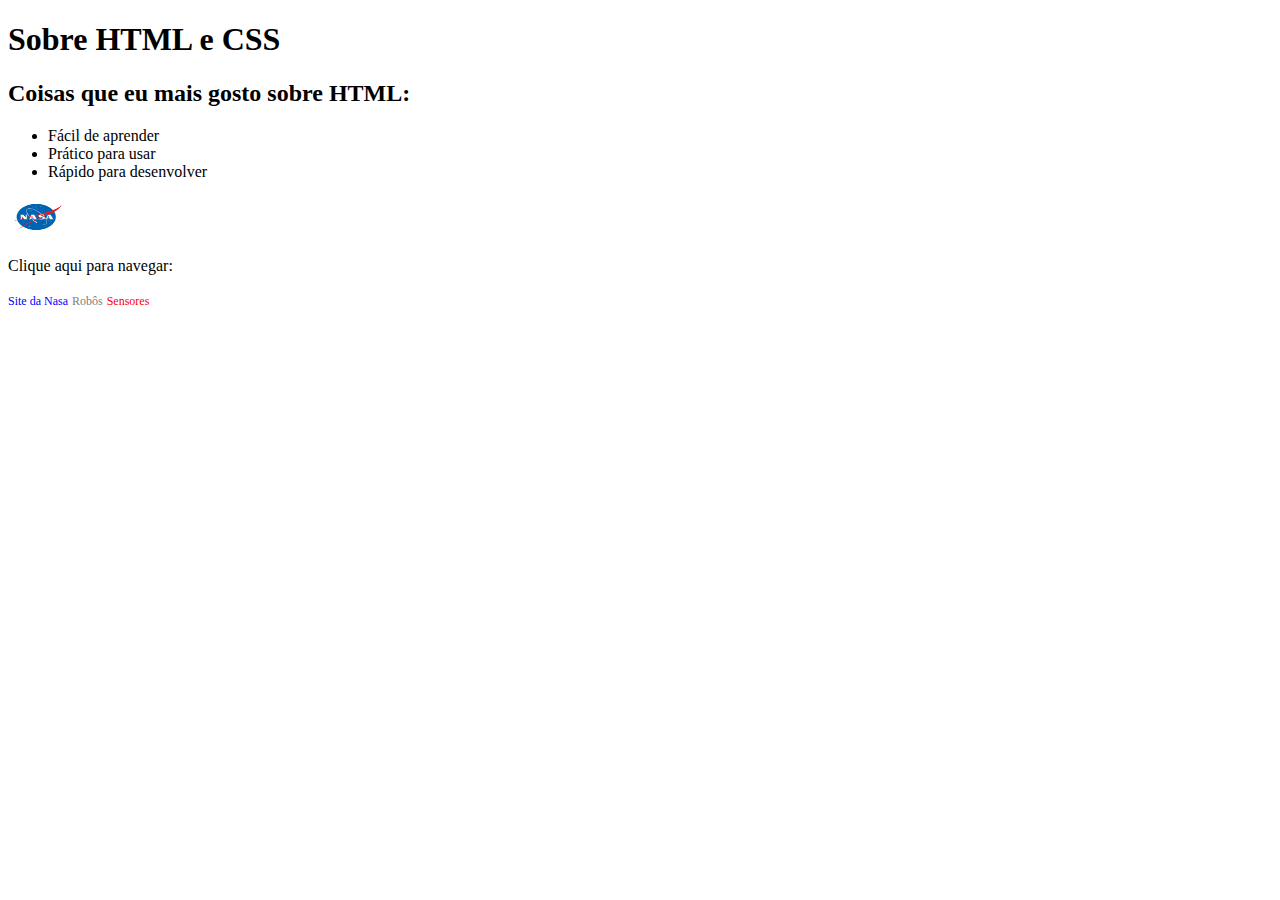
<file: index.html>
<!DOCTYPE html>
<html>

<head>

  <meta charset="UTF-8">
  <title>Estudos HTML e CSS</title>
  <link rel="stylesheet" href="/style.css">
</head>

<body>

  <h1>Sobre HTML e CSS</h1>
  <h2 id="subtitle">Coisas que eu mais gosto sobre HTML:</h2>
  <ul>
    <li>Fácil de aprender</li>
    <li>Prático para usar</li>
    <li>Rápido para desenvolver</li>
  </ul>
  <img src="/img/nasa.jpg" alt="logo nasa" width=60 height=40>
  <p>Clique aqui para navegar: </p>
  <a id="nasa" href="https://www.nasa.gov" title="Clique para ir para nasa.gov">Site da Nasa</a>
  <a id="robos" href="/produtos/robos.html" title="Clique para ir para Robôs">Robôs</a>
  <a id="sensores" href="/produtos/sensores.html" title="Clique para ir para Sensores">Sensores</a>
</body>

</html>
</file>
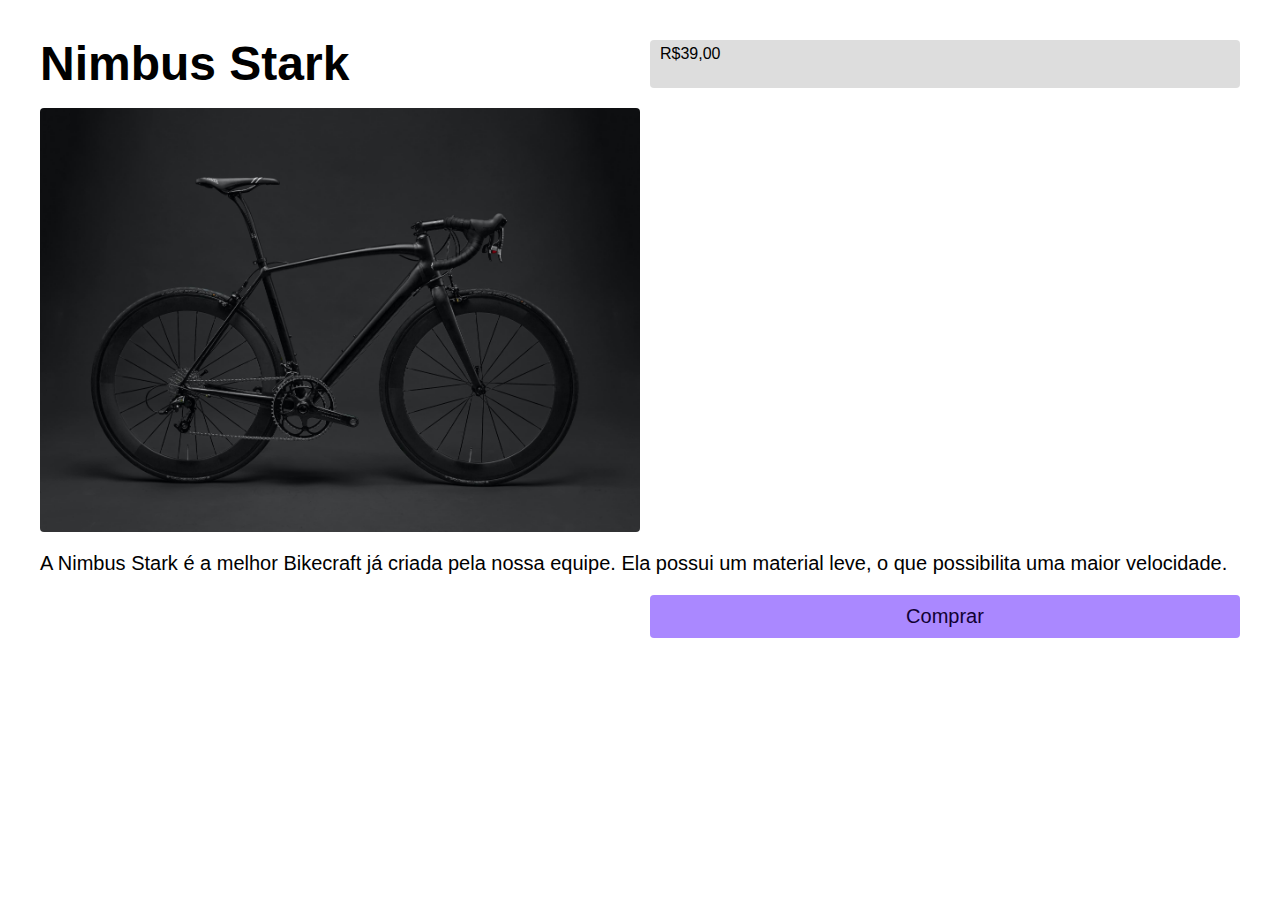
<file: bicicleta/index.html>
<!DOCTYPE html>

<head>
  <meta charset="UTF-8">
  <title>Nimbus Stark</title>
  <link rel="stylesheet" href="./css/style.css">
</head>

<body>

  <div class="grid">
    <h1 class="titulo">Nimbus Stark</h2>
      <span class="preco">R$39,00</span>
      <img class="foto" src="./img/bicicleta.jpg" alt="Bicicleta Preta">
      <p class="descricao">A Nimbus Stark é a melhor Bikecraft já criada pela nossa equipe. Ela possui um material leve, o que possibilita uma maior velocidade.</p>
      <a class="comprar" href="">Comprar</a>
  </div>

</body>

</html>
</file>
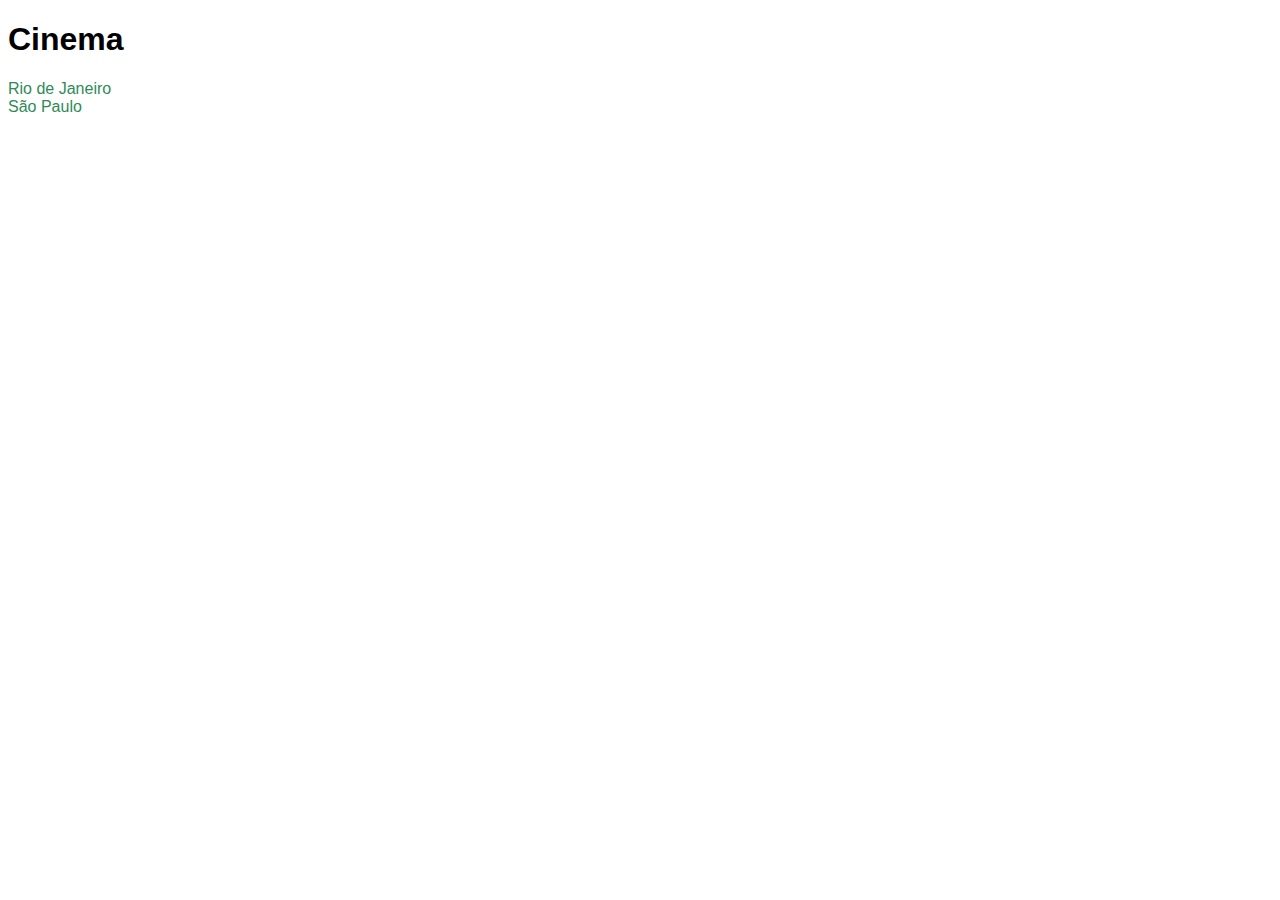
<file: cinema/index.html>
<!DOCTYPE html>
<html>

<head>
  <meta charset="UTF-8">
  <Title>Cinema</Title>
  <!-- Linha referente ao link com o CSS -->
  <link rel="stylesheet" href="/cinema/style.css">
</head>

<body>
  <h1>Cinema</h1>
  <a class="dois" href="/cinema/estados/rj.html">Rio de Janeiro</a>
  <br>
  <a class="dois" href="/cinema/estados/sp.html">São Paulo</a>
</body>

</html>
</file>
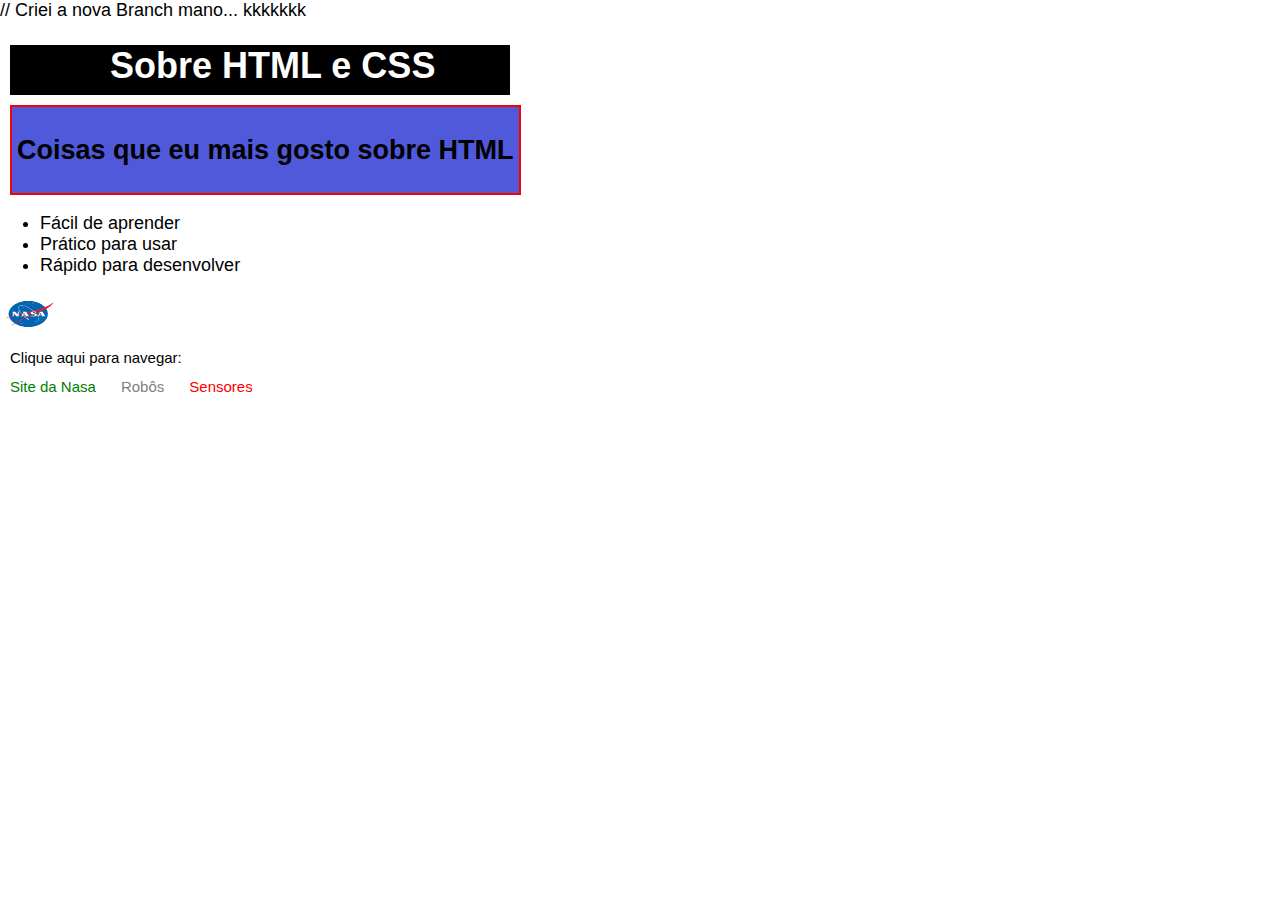
<file: estudo/index.html>
<!DOCTYPE html>
<html>

<head>
  // Criei a nova Branch mano... kkkkkkk
  <meta charset="UTF-8">
  <title>Estudos HTML e CSS</title>
  <link rel="stylesheet" href="/estudo/style.css">
</head>

<body>
  <div id="box1">
    <h1>Sobre HTML e CSS</h1>
  </div>
  <div id="box2">
    <h2 id="subtitle">Coisas que eu mais gosto sobre HTML</h2>
  </div>
  <ul>
    <li>Fácil de aprender</li>
    <li>Prático para usar</li>
    <li>Rápido para desenvolver</li>
  </ul>
  <img src="/img/nasa.jpg" alt="logo nasa" width=60 height=40>
  <p>Clique aqui para navegar: </p>
  <a id="nasa" href="https://www.nasa.gov" title="Clique para ir para nasa.gov">Site da Nasa</a>
  <a id="robos" href="/produtos/robos.html" title="Clique para ir para Robôs">Robôs</a>
  <a id="sensores" href="/produtos/sensores.html" title="Clique para ir para Sensores">Sensores</a>

</body>

</html>
</file>
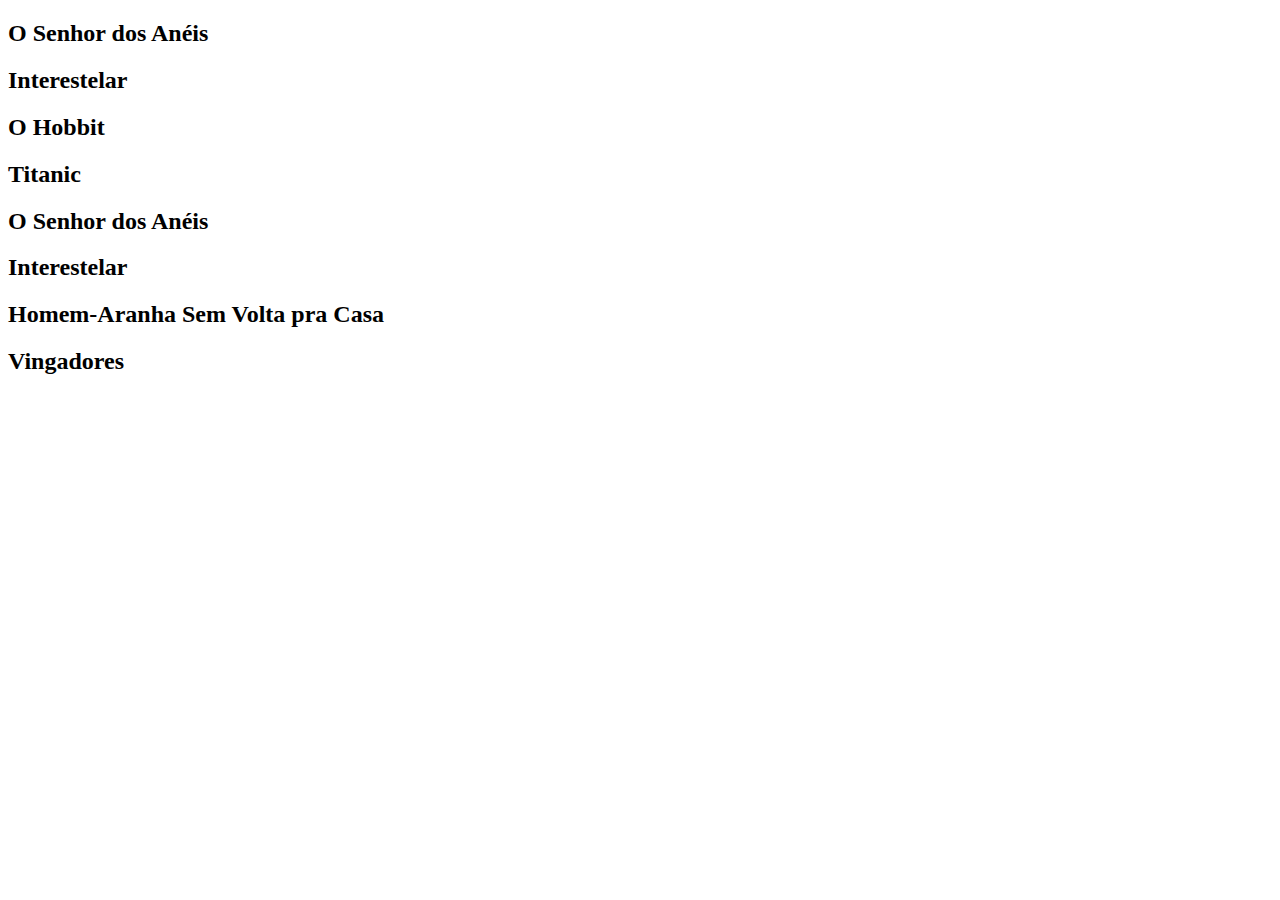
<file: flexbox/index.html>
<!DOCTYPE html>

<head>
  <meta charset="UTF-8">
  <title>Flexbox</title>
  <link rel="stylesheet" href="/style.css">
</head>

<div class="flex">

  <body>
    <h2>O Senhor dos Anéis</h2>
    <h2>Interestelar</h2>
    <h2>O Hobbit</h2>
    <h2>Titanic</h2>
  </body>

</div>

<div class="grid">

  <body>
    <h2>O Senhor dos Anéis</h2>
    <h2>Interestelar</h2>
    <h2>Homem-Aranha Sem Volta pra Casa</h2>
    <h2>Vingadores</h2>
  </body>

</div>

</html>
</file>
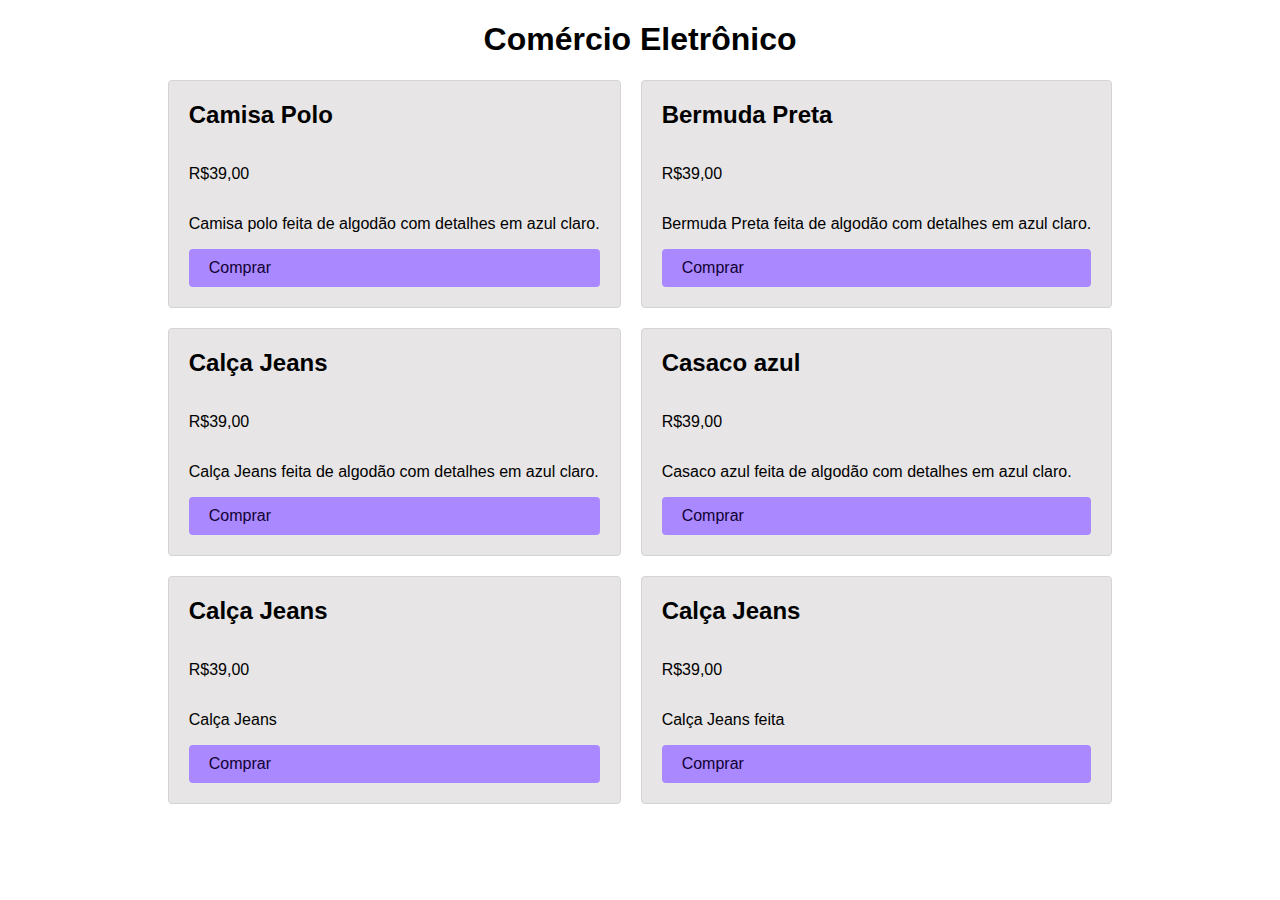
<file: lojinha/index.html>
<!DOCTYPE html>

<head>
  <meta charset="UTF-8">
  <title>Loja de Roupa</title>
  <link rel="stylesheet" href="./css/style.css">
</head>

<body>
  <h1>Comércio Eletrônico</h1>

  <div class="grid">
    <div class="item">
      <h2>Camisa Polo</h2>
      <p class="preco">R$39,00</p>
      <p>Camisa polo feita de algodão com detalhes em azul claro.</p>
      <a class="comprar" href="">Comprar</a>
    </div>

    <div class="item">
      <h2>Bermuda Preta</h2>
      <p class="preco">R$39,00</p>
      <p>Bermuda Preta feita de algodão com detalhes em azul claro.</p>
      <a class="comprar" href="">Comprar</a>
    </div>

    <div class="item">
      <h2>Calça Jeans</h2>
      <p class="preco">R$39,00</p>
      <p>Calça Jeans feita de algodão com detalhes em azul claro.</p>
      <a class="comprar" href="">Comprar</a>
    </div>

    <div class="item">
      <h2>Casaco azul</h2>
      <p class="preco">R$39,00</p>
      <p>Casaco azul feita de algodão com detalhes em azul claro.</p>
      <a class="comprar" href="">Comprar</a>
    </div>

    <div class="item">
      <h2>Calça Jeans</h2>
      <p class="preco">R$39,00</p>
      <p>Calça Jeans</p>
      <a class="comprar" href="">Comprar</a>
    </div>

    <div class="item">
      <h2>Calça Jeans</h2>
      <p class="preco">R$39,00</p>
      <p>Calça Jeans feita </p>
      <a class="comprar" href="">Comprar</a>
    </div>

  </div>

</body>

</html>
</file>
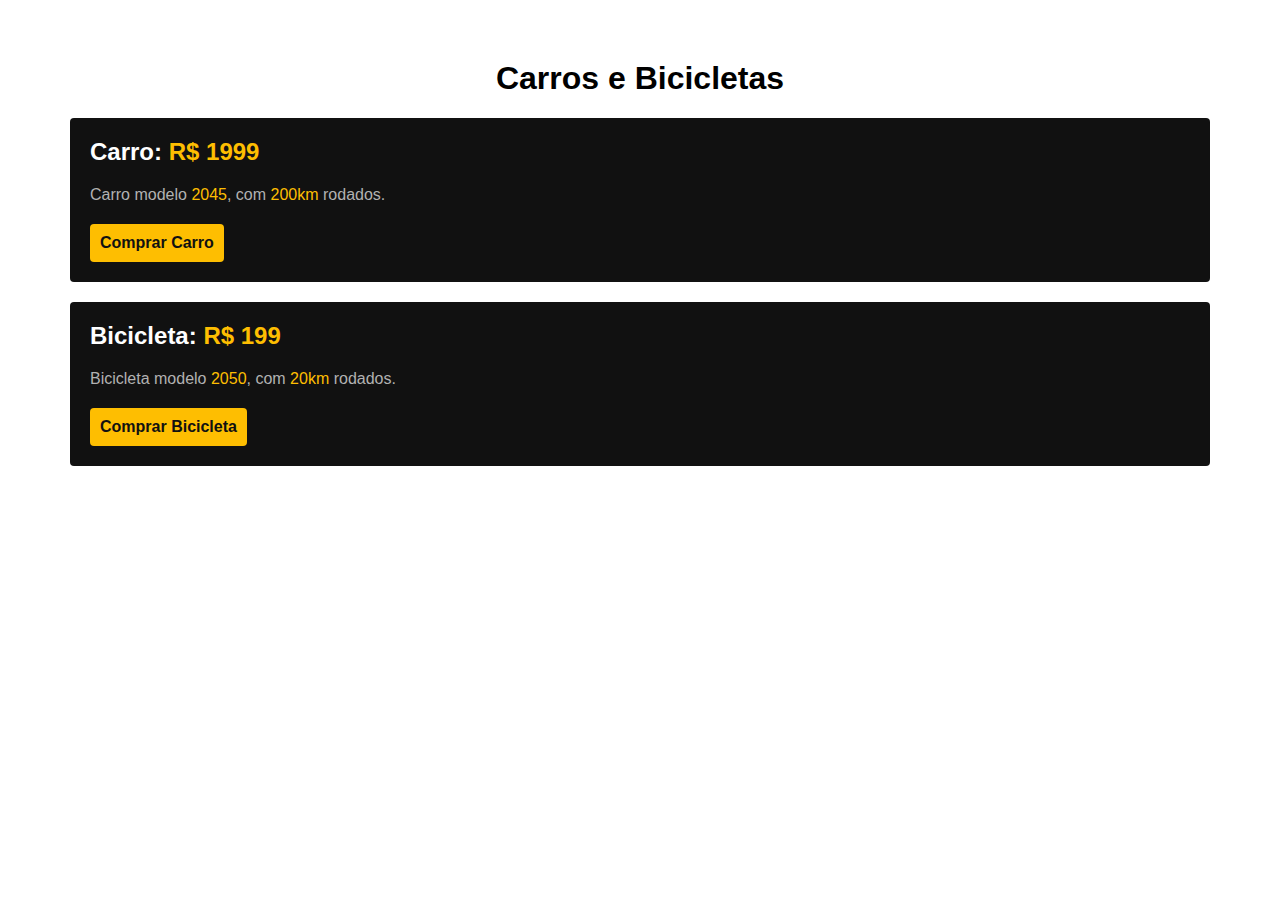
<file: web/index.html>
<!DOCTYPE html>

<head>
  <meta charset="UTF-8">
  <title>Carros e Bicicletas</title>
  <link rel="stylesheet" href="/web/css/style.css">
</head>

<body>
  <h1>Carros e Bicicletas</h1>
  <div class="layout-produto">
    <h2 class="nome-produto">Carro: <span class="amarelo">R$ 1999</span>
    </h2>
    <h2 class="sobre">Carro modelo <span class="amarelo">2045</span>, com <span class="amarelo">200km</span> rodados.</h2>
    <a href="">Comprar Carro</a>
  </div>
  <div class="layout-produto">
    <h2 class="nome-produto">Bicicleta: <span class="amarelo">R$ 199</span>
    </h2>
    <h2 class="sobre">Bicicleta modelo <span class="amarelo">2050</span>, com <span class="amarelo">20km</span> rodados.</h2>
    <a href="">Comprar Bicicleta</a>
  </div>
</body>

</html>
</file>
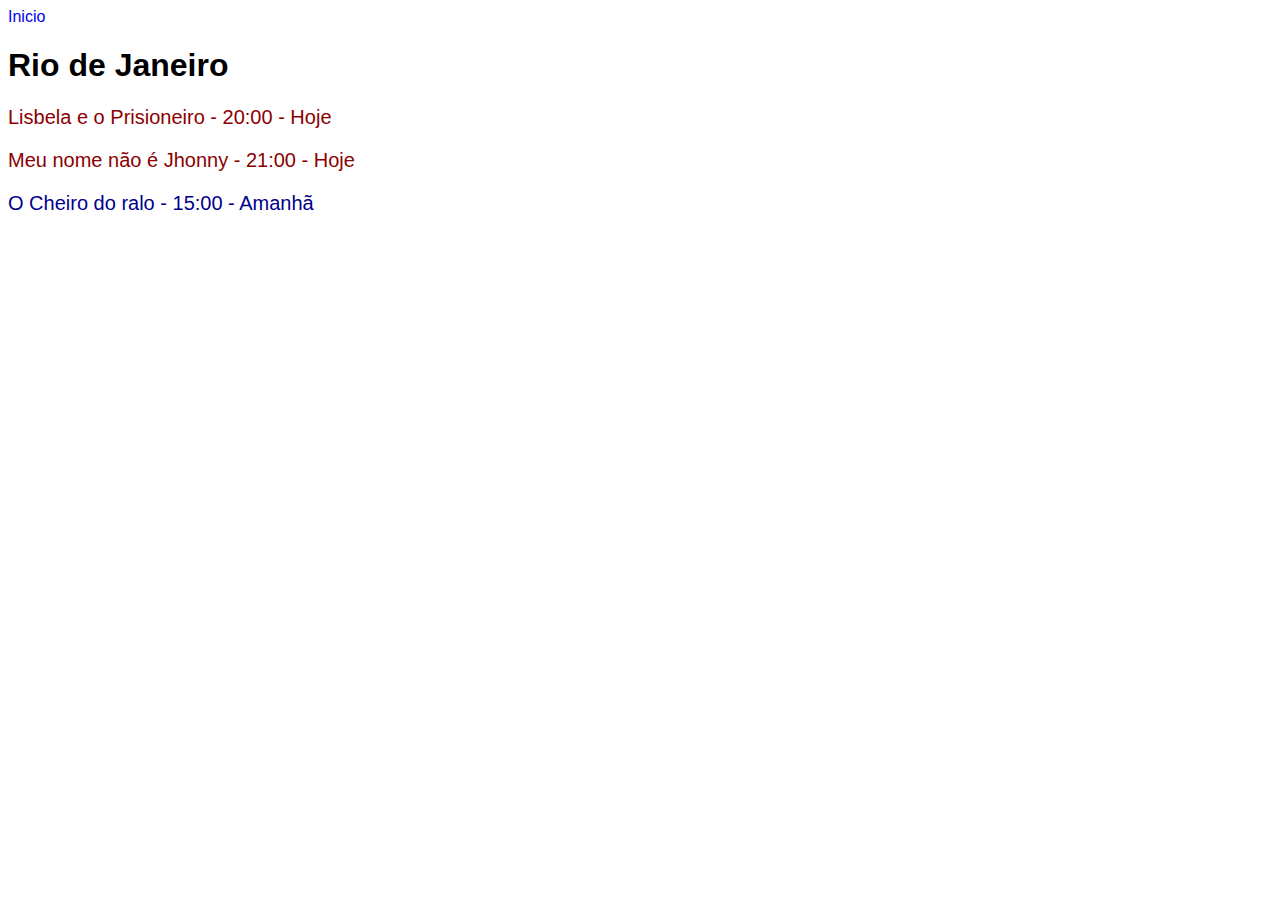
<file: cinema/estados/rj.html>
<!DOCTYPE html>
<html>

<head>
  <meta charset="UTF-8">
  <Title>Rio de Janeiro</Title>
  <!-- Linha referente ao link com o CSS -->
  <link rel="stylesheet" href="/cinema/style.css">
</head>

<body>
  <a href="/cinema/index.html">Inicio</a>
  <h1>Rio de Janeiro</h1>
  <p class="hoje">Lisbela e o Prisioneiro - 20:00 - Hoje </p>
  <p class="hoje"> Meu nome não é Jhonny - 21:00 - Hoje</p>
  <p class="amanha">O Cheiro do ralo - 15:00 - Amanhã</p>
</body>

</html>
</file>
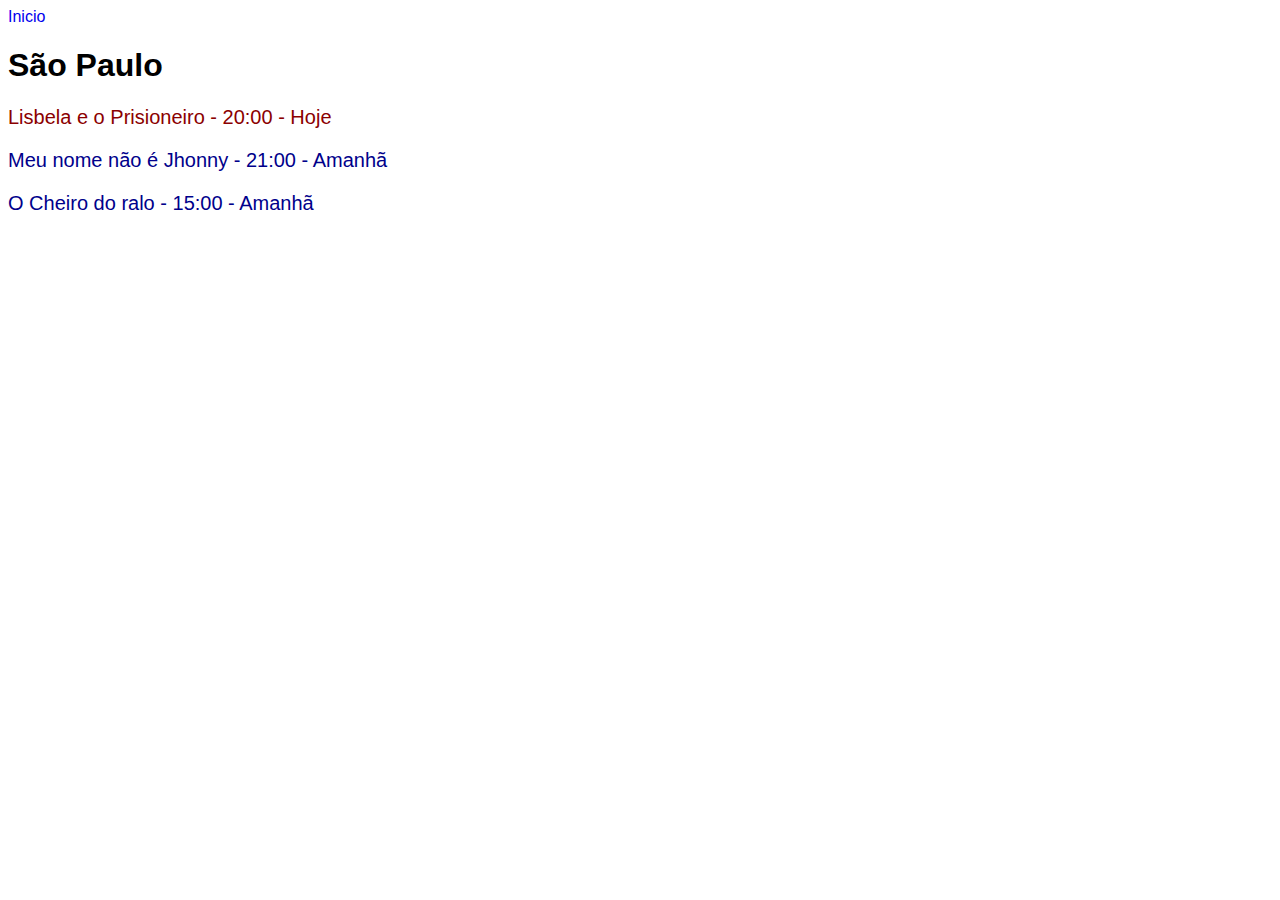
<file: cinema/estados/sp.html>
<!DOCTYPE html>
<html>

<head>
  <meta charset="UTF-8">
  <Title>São Paulo</Title>
  <!-- Linha referente ao link com o CSS -->
  <link rel="stylesheet" href="/cinema/style.css">
</head>

<body>
  <a href="/cinema/index.html">Inicio</a>
  <h1>São Paulo</h1>
  <p class="hoje">Lisbela e o Prisioneiro - 20:00 - Hoje</p>
  <p class="amanha">Meu nome não é Jhonny - 21:00 - Amanhã </p>
  <p class="amanha">O Cheiro do ralo - 15:00 - Amanhã</p>
</body>

</html>
</file>
<file: style.css>
a {
  color: black;
  text-decoration: none;
}

#nasa {
  color: blue;
  font-size: 12px;
}

#robos {
  color: grey;
  font-size: 12px;
}

#sensores {
  color: red;
  font-size: 12px;
}
</file>
<file: bicicleta/css/style.css>
.grid {
  display: grid;
  gap: 20px;
  grid-template-columns: 1fr 1fr;
}

/* Começa na linha 1 até a 3 (2 colunas)*/
.foto {
  grid-column: 1 / 3;
}

/* Começa na linha 1 até a -1 (última linha) */
.descricao {
  grid-column: 1 / -1;
}

/* Posiciona na segunda coluna */
.comprar {
  grid-column: 2;
}

/* Estilos Gerais */

body {
  font-family: Arial;
  margin: 40px;
}

h1,
p {
  margin: 0px;
}

h1 {
  font-size: 48px;
  line-height: 1;
}

p {
  font-size: 20px;
}

img {
  max-width: 50%;
  border-radius: 4px;
}

.comprar {
  background: #a8f;
  color: #103;
  padding: 10px 20px;
  text-decoration: none;
  border-radius: 4px;
  text-align: center;
  font-size: 20px;
}

.preco {
  background: #ddd;
  padding: 5px 10px;
  border-radius: 4px;
}
</file>
<file: cinema/style.css>
html {
  font-family: Arial, Helvetica, sans-serif;
}

a {
  text-decoration: none;
}

.hoje {
  color: darkred;
}

.amanha {
  color: darkblue;
}

.dois {
  color: seagreen;
}

p {
  font-size: 20px;
}
</file>
<file: estudo/style.css>
a {
  color: black;
  /* text-decoration: none; */
}

#nasa {
  /* background: blue; */
  color: green;
  font-size: 15px;
  text-decoration: none;
  margin: 10px;
}

#robos {
  /* background: blue; */
  color: grey;
  font-size: 15px;
  text-decoration: none;
  margin: 10px;
}

#sensores {
  /* background: blue; */
  color: red;
  font-size: 15px;
  text-decoration: none;
  margin: 10px;
}

h1 {
  color: white;
}

#box1 {
  background: #000;
  width: 400px;
  height: 50px;
  padding-left: 100px;
  margin: 10px;
}

#box2 {
  width: fit-content;
  height: fit-content;
  padding: 5px;
  border: 2px solid rgb(247, 0, 0);
  background: rgb(80, 89, 218);
  margin: 10px;
}

body {
  margin: 0px;
}

html {
  font-family: Arial, Helvetica, sans-serif;
  font-size: large;
}

p {
  font-size: 15px;
  margin: 10px;
}

ul {
  margin-left: 0px;
}
</file>
<file: lojinha/css/style.css>
body {
  font-family: Arial;
}
h1 {
  text-align: center;
}
h2 {
  margin-top: 0px;
}
.comprar {
  background: #a8f;
  padding: 10px 20px;
  color: #103;
  text-decoration: none;
  border-radius: 4px;
}
.item {
  background: #e7e5e5;
  border: 1px solid #d4d4d4;
  /* margin-bottom: 20px; elemento substituido por gap */
  padding: 20px;
  border-radius: 4px;
  display: grid;
}
.grid {
  display: grid;
  grid-template-columns: auto auto;
  gap: 20px;
  justify-content: center;
  align-content: center;
  place-content: center; /*atalho para justify-content e align-content;*/
}
</file>
<file: web/css/style.css>
html {
  font-family: Arial, Helvetica, sans-serif;
}

body {
  margin: 0px;
}

h1 {
  text-align: center;
  margin-top: 60px;
  font-weight: bold;
}

.layout-produto {
  /* padding-left: 30px;
  padding-top: 1px; */
  background: #111;
  border-radius: 4px;
  margin: 70px;
  margin-top: 0px;
  margin-bottom: 20px;
}

.nome-produto {
  color: #fff;
  /* margin-left: 10px; */
  padding: 20px;
  /* padding-bottom: 20px; */
  margin-block-end: 0px;
  margin-block-start: 0px;
}

.amarelo {
  color: #febe01;
}

.sobre {
  color: #b2b2b2;
  font-size: 16px;
  font-weight: normal;
  margin-block-end: 0px;
  margin-block-start: 0px;
  padding: 20px;
  padding-top: 0px;
}

a {
  background: #febe01;
  color: #111;
  border-radius: 4px;
  text-align: center;
  border-style: none;
  padding: 10px;
  margin: 20px;
  margin-top: 0px;
  font-weight: bold;
  text-decoration: none;
  display: inline-block;
}

a:hover {
  background: #b2b2b2;
}
</file>
